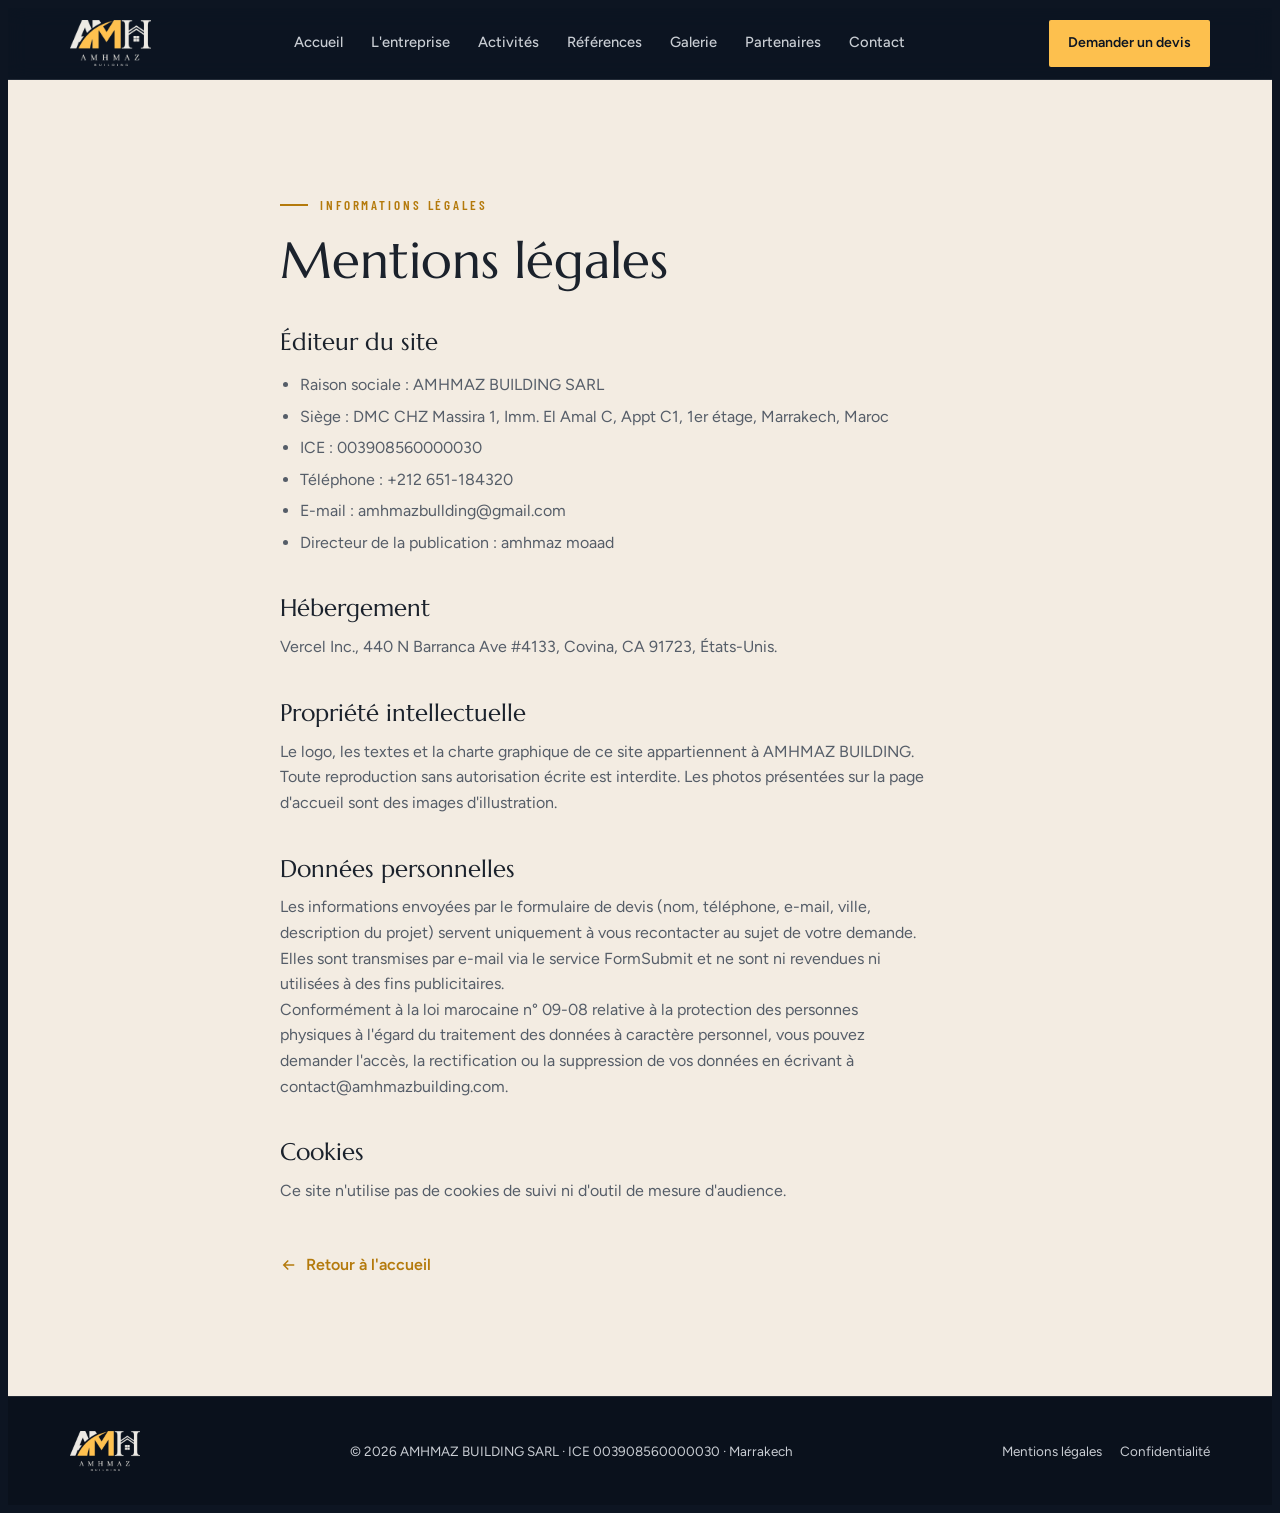
<file: mentions-legales.html>
<!DOCTYPE html>
<html lang="fr">
<head>
  <meta charset="UTF-8">
  <meta name="viewport" content="width=device-width, initial-scale=1">
  <title>Mentions légales · AMHMAZ BUILDING</title>
  <meta name="description" content="Mentions légales et politique de confidentialité du site AMHMAZ BUILDING.">
  <meta name="theme-color" content="#0d1522">
  <link rel="icon" type="image/png" href="images/favicon.png">
  <link rel="apple-touch-icon" href="images/favicon.png">
  <meta name="robots" content="noindex">
  <link rel="preconnect" href="https://fonts.googleapis.com">
  <link rel="preconnect" href="https://fonts.gstatic.com" crossorigin>
  <link rel="stylesheet" href="https://fonts.googleapis.com/css2?family=Marcellus&family=Figtree:wght@400;500;600;700&family=Barlow+Condensed:wght@500;600&display=swap">
  <link rel="stylesheet" href="css/style.css">
  <link rel="stylesheet" href="css/sections.css">
  <script>document.documentElement.classList.add('js')</script>
</head>
<body>
  <a class="skip" href="#contenu">Aller au contenu</a>
  <header class="header">
    <div class="wrap">
      <a class="brand" href="index.html#accueil" aria-label="AMHMAZ BUILDING, accueil"><img src="images/logo-clair.png" alt="AMHMAZ BUILDING" width="420" height="239"></a>
      <nav class="nav" id="nav" aria-label="Navigation principale">
        <a href="index.html#accueil">Accueil</a>
        <a href="index.html#apropos">L'entreprise</a>
        <a href="index.html#activites">Activités</a>
        <a href="index.html#references">Références</a>
        <a href="index.html#galerie">Galerie</a>
        <a href="index.html#partenaires">Partenaires</a>
        <a href="index.html#contact">Contact</a>
      </nav>
      <a class="btn btn-sun" href="index.html#devis">Demander un devis</a>
      <button class="burger" id="burger" aria-label="Ouvrir le menu" aria-expanded="false" aria-controls="nav">
        <svg viewBox="0 0 24 24" fill="none" stroke="currentColor" stroke-width="2"><path d="M4 7h16M4 12h16M4 17h16"/></svg>
      </button>
    </div>
  </header>

  <main id="contenu">
    <section class="band light">
      <div class="wrap legal">
        <p class="eyebrow">Informations légales</p>
        <h1>Mentions légales</h1>

        <h2>Éditeur du site</h2>
        <ul>
          <li>Raison sociale : AMHMAZ BUILDING SARL</li>
          <li>Siège : DMC CHZ Massira 1, Imm. El Amal C, Appt C1, 1er étage, Marrakech, Maroc</li>
          <li>ICE : 003908560000030</li>
          <li>Téléphone : +212 651-184320</li>
          <li>E-mail : amhmazbullding@gmail.com</li>
          <li>Directeur de la publication : amhmaz moaad </li>
        </ul>

        <h2>Hébergement</h2>
        <p> Vercel Inc., 440 N Barranca Ave #4133, Covina, CA 91723, États-Unis.</p>

        <h2>Propriété intellectuelle</h2>
        <p>Le logo, les textes et la charte graphique de ce site appartiennent à AMHMAZ BUILDING. Toute reproduction sans autorisation écrite est interdite. Les photos présentées sur la page d'accueil sont des images d'illustration.</p>

        <h2 id="confidentialite">Données personnelles</h2>
        <p>Les informations envoyées par le formulaire de devis (nom, téléphone, e-mail, ville, description du projet) servent uniquement à vous recontacter au sujet de votre demande. Elles sont transmises par e-mail via le service FormSubmit et ne sont ni revendues ni utilisées à des fins publicitaires.</p>
        <p>Conformément à la loi marocaine n° 09-08 relative à la protection des personnes physiques à l'égard du traitement des données à caractère personnel, vous pouvez demander l'accès, la rectification ou la suppression de vos données en écrivant à contact@amhmazbuilding.com.</p>

        <h2>Cookies</h2>
        <p>Ce site n'utilise pas de cookies de suivi ni d'outil de mesure d'audience.</p>

        <a class="back" href="index.html">
          <svg width="18" height="18" viewBox="0 0 24 24" fill="none" stroke="currentColor" stroke-width="2" aria-hidden="true"><path d="M19 12H5M11 6l-6 6 6 6"/></svg>
          Retour à l'accueil</a>
      </div>
    </section>
  </main>

  <footer>
    <div class="wrap">
      <img src="images/logo-clair.png" alt="AMHMAZ BUILDING">
      <p>© <span id="year">2026</span> AMHMAZ BUILDING SARL · ICE 003908560000030 · Marrakech</p>
      <nav aria-label="Liens légaux"><a href="mentions-legales.html">Mentions légales</a><a href="mentions-legales.html#confidentialite">Confidentialité</a></nav>
    </div>
  </footer>

  <script src="js/main.js" defer></script>
</body>
</html>
</file>
<file: css/style.css>
/* =========================================================
   AMHMAZ BUILDING · style.css
   Charte (variables), reset, typographie, boutons, en-tête,
   menu mobile, bandes, pied de page, mentions légales
   ========================================================= */

/* Charte : bleu nuit et jaune du logo, bandes claires couleur sable de Marrakech.
   Modifier une couleur ici la change sur tout le site. */
:root {
  --night: #0d1522; /* fond principal, bleu nuit du chantier */
  --night-2: #16202f; /* surfaces sur fond nuit */
  --sun: #fdc04e; /* jaune du logo */
  --sun-deep: #e9a422;
  --stone: #5f5f5f; /* gris du logo */
  --sand: #f3ece2; /* bandes claires, enduit de Marrakech */
  --sand-2: #e8dccb;
  --ink: #1b222c; /* texte sur sable */
  --mist: #c9cdd3; /* texte secondaire sur nuit */
  --line-dark: rgba(255,255,255,.1);
  --line-light: rgba(27,34,44,.14);
  --f-display: "Marcellus", "Cormorant Garamond", Georgia, serif;
  --f-body: "Figtree", "Segoe UI", system-ui, sans-serif;
  --f-label: "Barlow Condensed", "Arial Narrow", sans-serif;
  --wrap: 1180px;
  color-scheme: dark;
}

* {
  box-sizing: border-box;
}

html {
  scroll-behavior: smooth;
}

body {
  background: var(--night);
  color: #f4f1ec;
  font-family: var(--f-body);
  font-size: 16px;
  line-height: 1.6;
  -webkit-font-smoothing: antialiased;
}

a {
  color: inherit;
}

img {
  display: block;
  max-width: 100%;
}

[hidden] {
  display: none !important;
}

h1, h2, h3 {
  font-family: var(--f-display);
  font-weight: 400;
  line-height: 1.12;
  margin: 0;
  text-wrap: balance;
}

p {
  margin: 0;
}

.wrap {
  max-width: var(--wrap);
  margin: 0 auto;
  padding-left: max(20px,env(safe-area-inset-left,0px));
  padding-right: max(20px,env(safe-area-inset-right,0px));
}

.eyebrow {
  font-family: var(--f-label);
  font-weight: 600;
  text-transform: uppercase;
  letter-spacing: .22em;
  font-size: .82rem;
  color: var(--sun);
  display: flex;
  align-items: center;
  gap: 12px;
}

.eyebrow::before {
  content: "";
  width: 28px;
  height: 2px;
  background: currentColor;
}

.light .eyebrow {
  color: #b47a0c;
}

.btn {
  display: inline-flex;
  align-items: center;
  gap: 10px;
  font-family: var(--f-body);
  font-weight: 600;
  font-size: .95rem;
  padding: 14px 22px;
  border-radius: 2px;
  text-decoration: none;
  border: 1.5px solid transparent;
  cursor: pointer;
  transition: transform .2s, background .2s, color .2s;
}

.btn:focus-visible, a:focus-visible, button:focus-visible, input:focus-visible, select:focus-visible, textarea:focus-visible {
  outline: 2px solid var(--sun);
  outline-offset: 3px;
}

.btn-sun {
  background: var(--sun);
  color: var(--night);
}

.btn-sun:hover {
  background: #ffd27a;
  transform: translateY(-1px);
}

.btn-ghost {
  border-color: rgba(255,255,255,.35);
  color: #fff;
}

.btn-ghost:hover {
  border-color: var(--sun);
  color: var(--sun);
}

.btn svg {
  width: 18px;
  height: 18px;
}

/* Accessibilité */
.skip {
  position: absolute;
  left: -999px;
  top: 12px;
  z-index: 100;
  background: var(--sun);
  color: var(--night);
  padding: 10px 16px;
  font-weight: 700;
  text-decoration: none;
}

.skip:focus {
  left: 12px;
}

.sr-only {
  position: absolute;
  width: 1px;
  height: 1px;
  padding: 0;
  margin: -1px;
  overflow: hidden;
  clip: rect(0,0,0,0);
  border: 0;
}

/* Apparition au défilement (ajoutée par js/animations.js) */
.reveal {
  transition: opacity .7s ease, transform .7s cubic-bezier(.2,.7,.2,1);
}

.js .reveal:not(.in) {
  opacity: 0;
  transform: translateY(22px);
}

/* Apparition du hero */
@media (prefers-reduced-motion:no-preference) {
  .hero .eyebrow, .hero h1, .hero .lead, .hero .ctas {
    animation: rise .8s cubic-bezier(.2,.7,.2,1) both;
  }
  .hero h1 {
    animation-delay: .08s;
  }
  .hero .lead {
    animation-delay: .16s;
  }
  .hero .ctas {
    animation-delay: .24s;
  }
  .hero .arc {
    animation: sweep 1.4s cubic-bezier(.2,.7,.2,1) both;
  }
}

@keyframes rise {
  from {
    transform: translateY(14px);
  }
  to {
    transform: none;
  }
}

@keyframes sweep {
  from {
    transform: rotate(-60deg);
  }
  to {
    transform: rotate(-28deg);
  }
}

@media (prefers-reduced-motion:reduce) {
  html {
    scroll-behavior: auto;
  }
  * {
    transition: none!important;
    animation: none!important;
  }
}

/* =========================================================
   Mise en page générale
   En-tête, menu mobile, bandes de section, pied de page,
   bouton WhatsApp flottant, page mentions légales
   ========================================================= */

/* ---------- Header ---------- */
.header {
  position: sticky;
  top: 0;
  z-index: 50;
  background: rgba(13,21,34,.92);
  backdrop-filter: blur(10px);
  border-bottom: 1px solid var(--line-dark);
}

.header .wrap {
  display: flex;
  align-items: center;
  justify-content: space-between;
  gap: 24px;
  padding-block: 12px;
}

.brand img {
  height: 46px;
  width: auto;
}

.nav {
  display: flex;
  gap: 28px;
  align-items: center;
}

.nav a {
  text-decoration: none;
  font-size: .92rem;
  font-weight: 500;
  color: var(--mist);
  position: relative;
  padding-block: 6px;
}

.nav a:hover {
  color: #fff;
}

.nav a.active {
  color: #fff;
}

.nav a.active::after {
  content: "";
  position: absolute;
  left: 0;
  right: 0;
  bottom: 0;
  height: 2px;
  background: var(--sun);
}

.header .btn {
  padding: 11px 18px;
  font-size: .88rem;
}

.burger {
  display: none;
  background: none;
  border: 1px solid var(--line-dark);
  color: #fff;
  width: 44px;
  height: 44px;
  border-radius: 2px;
  cursor: pointer;
}

.burger svg {
  width: 22px;
  height: 22px;
}

@media (max-width:1100px) {
  .nav {
    position: fixed;
    inset: 70px 0 auto 0;
    max-height: calc(100vh - 70px);
    overflow-y: auto;
    flex-direction: column;
    align-items: stretch;
    gap: 0;
    background: var(--night);
    border-bottom: 1px solid var(--line-dark);
    padding: 8px max(20px,env(safe-area-inset-right,0px)) 20px max(20px,env(safe-area-inset-left,0px));
  }
  .nav a {
    padding: 14px 0;
    border-bottom: 1px solid var(--line-dark);
    font-size: 1rem;
  }
  .nav a.active::after {
    display: none;
  }
  .nav:not(.open) {
    display: none;
  }
  .burger {
    display: inline-grid;
    place-items: center;
  }
  .header .btn-sun {
    display: none;
  }
}

/* ---------- Bandes ---------- */
.band {
  padding-block: clamp(72px,9vw,120px);
}

.light {
  background: var(--sand);
  color: var(--ink);
}

.light .muted {
  color: #555d68;
}

.muted {
  color: var(--mist);
}

.head {
  display: grid;
  grid-template-columns: minmax(0,1fr) minmax(0,1fr);
  gap: 24px 64px;
  align-items: end;
  margin-bottom: 56px;
}

.head h2 {
  font-size: clamp(2rem,4vw,3.1rem);
  margin-top: 16px;
}

.head p {
  max-width: 56ch;
}

@media (max-width:820px) {
  .head {
    grid-template-columns: 1fr;
  }
}

/* Footer */
footer {
  border-top: 1px solid var(--line-dark);
  background: #0a111c;
}

footer .wrap {
  display: flex;
  flex-wrap: wrap;
  justify-content: space-between;
  gap: 20px;
  align-items: center;
  padding-block: 34px;
}

footer img {
  height: 40px;
  width: auto;
}

footer p {
  font-size: .84rem;
  color: var(--mist);
}

footer nav {
  display: flex;
  gap: 18px;
  font-size: .84rem;
}

footer nav a {
  color: var(--mist);
  text-decoration: none;
}

footer nav a:hover {
  color: #fff;
}

/* WhatsApp flottant */
.wa-float {
  position: fixed;
  right: calc(18px + env(safe-area-inset-right,0px));
  bottom: calc(18px + env(safe-area-inset-bottom,0px));
  z-index: 40;
  width: 58px;
  height: 58px;
  border-radius: 50%;
  background: #25d366;
  color: #fff;
  display: grid;
  place-items: center;
  box-shadow: 0 10px 30px -8px rgba(0,0,0,.5);
  transition: transform .2s;
}

.wa-float:hover {
  transform: scale(1.07);
}

.wa-float svg {
  width: 30px;
  height: 30px;
}

.band.flush-top {
  padding-top: 0;
}

.head-side {
  display: grid;
  gap: 14px;
  justify-items: start;
}

.header.scrolled {
  box-shadow: 0 12px 30px -18px rgba(0,0,0,.7);
}

.to-top {
  position: fixed;
  left: calc(18px + env(safe-area-inset-left,0px));
  bottom: calc(18px + env(safe-area-inset-bottom,0px));
  z-index: 40;
  width: 44px;
  height: 44px;
  border-radius: 2px;
  border: 1px solid var(--line-dark);
  background: var(--night-2);
  color: #fff;
  display: grid;
  place-items: center;
  cursor: pointer;
  opacity: 0;
  pointer-events: none;
  transition: opacity .25s;
}

.to-top.show {
  opacity: 1;
  pointer-events: auto;
}

.to-top svg {
  width: 20px;
  height: 20px;
}

/* Page mentions légales */
.legal {
  max-width: 760px;
}

.legal h1 {
  font-size: clamp(2.2rem,5vw,3.2rem);
  margin: 16px 0 40px;
}

.legal h2 {
  font-size: 1.5rem;
  margin: 40px 0 12px;
}

.legal p, .legal li {
  color: #555d68;
  max-width: 65ch;
}

.legal ul {
  padding-left: 20px;
  display: grid;
  gap: 6px;
}

.legal a {
  color: #b47a0c;
}

.back {
  display: inline-flex;
  gap: 8px;
  align-items: center;
  margin-top: 48px;
  font-weight: 600;
  text-decoration: none;
  color: var(--ink);
}
</file>
<file: css/sections.css>
/* =========================================================
   AMHMAZ BUILDING · sections.css
   Accueil, entreprise, activités, corps de métier, démarche,
   réalisations, devis, contact
   ========================================================= */

/* ---------- Hero ---------- */
.hero {
  position: relative;
  overflow: hidden;
  isolation: isolate;
}

.hero-bg {
  position: absolute;
  inset: 0;
  z-index: -2;
  background: url("../images/hero.jpg") 70% center/cover no-repeat;
}

.hero::before {
  content: "";
  position: absolute;
  inset: 0;
  z-index: -1;
  background: linear-gradient(100deg,rgba(13,21,34,.96) 22%,rgba(13,21,34,.72) 48%,rgba(13,21,34,.12) 85%),linear-gradient(0deg,rgba(13,21,34,.7),transparent 40%);
}

.hero .arc {
  position: absolute;
  right: -22%;
  top: -55%;
  width: 62%;
  aspect-ratio: 1;
  border-radius: 50%;
  border: clamp(18px,3vw,38px) solid var(--sun);
  border-color: var(--sun) transparent transparent transparent;
  transform: rotate(-28deg);
  opacity: .55;
  z-index: -1;
  pointer-events: none;
}

.hero .wrap {
  padding-block: clamp(80px,12vw,160px) clamp(64px,8vw,104px);
}

.hero h1 {
  font-size: clamp(2.5rem,6.2vw,4.8rem);
  max-width: 13ch;
  margin-top: 22px;
  letter-spacing: .01em;
}

.hero h1 em {
  font-style: normal;
  color: var(--sun);
}

.hero .lead {
  max-width: 52ch;
  margin-top: 22px;
  color: var(--mist);
  font-size: 1.12rem;
}

.hero .ctas {
  display: flex;
  flex-wrap: wrap;
  gap: 14px;
  margin-top: 36px;
}

.facts {
  display: grid;
  grid-template-columns: repeat(3,minmax(0,1fr));
  margin-top: clamp(48px,7vw,84px);
  border-top: 1px solid var(--line-dark);
  max-width: 760px;
}

.fact {
  padding: 20px 20px 0 0;
}

.fact + .fact {
  padding-left: 20px;
  border-left: 1px solid var(--line-dark);
}

.fact b {
  display: block;
  font-family: var(--f-label);
  font-weight: 600;
  font-size: 2.1rem;
  line-height: 1;
  color: #fff;
  font-variant-numeric: tabular-nums;
}

.fact span {
  font-size: .86rem;
  color: var(--mist);
}

@media (max-width:560px) {
  .facts {
    grid-template-columns: 1fr;
  }
  .fact + .fact {
    border-left: 0;
    padding-left: 0;
    border-top: 1px solid var(--line-dark);
  }
  .fact {
    padding: 16px 0;
  }
}

/* À propos */
.about {
  display: grid;
  grid-template-columns: minmax(0,1.05fr) minmax(0,1fr);
  gap: clamp(36px,6vw,80px);
  align-items: center;
}

.about h2 {
  font-size: clamp(2rem,4vw,3.1rem);
  margin-top: 16px;
}

.about .txt {
  display: grid;
  gap: 18px;
}

.about .txt p {
  max-width: 58ch;
}

.about .sign {
  display: flex;
  gap: 16px;
  align-items: center;
  margin-top: 10px;
  padding-top: 22px;
  border-top: 1px solid var(--line-light);
}

.about .sign img {
  height: 54px;
  width: auto;
}

.about .sign small {
  display: block;
  font-family: var(--f-label);
  letter-spacing: .14em;
  text-transform: uppercase;
  font-size: .8rem;
  color: #555d68;
}

.about .sign strong {
  font-family: var(--f-display);
  font-weight: 400;
  font-size: 1.25rem;
}

.photo-stack {
  position: relative;
  padding-bottom: 70px;
}

.photo-stack figure {
  margin: 0;
  overflow: hidden;
  border-radius: 2px;
}

.photo-stack .main img {
  width: 100%;
  aspect-ratio: 4/3;
  object-fit: cover;
  object-position: 62% center;
}

.photo-stack .inset {
  position: absolute;
  right: -24px;
  bottom: 0;
  width: 46%;
  border: 6px solid var(--sand);
  box-shadow: 0 24px 50px -24px rgba(13,21,34,.55);
}

.photo-stack .inset img {
  width: 100%;
  aspect-ratio: 4/3;
  object-fit: cover;
}

.photo-stack .badge {
  position: absolute;
  left: -18px;
  bottom: 22px;
  background: var(--night);
  color: #fff;
  padding: 20px 22px;
  max-width: 240px;
  font-family: var(--f-display);
  font-size: 1.12rem;
  line-height: 1.3;
  border-left: 4px solid var(--sun);
}

@media (max-width:860px) {
  .about {
    grid-template-columns: 1fr;
  }
  .photo-stack .badge {
    left: 0;
  }
  .photo-stack .inset {
    right: 0;
  }
}

@media (max-width:520px) {
  .photo-stack {
    padding-bottom: 0;
  }
  .photo-stack .inset {
    display: none;
  }
  .photo-stack .badge {
    position: static;
    max-width: none;
    margin-top: 12px;
  }
}

/* Pôles */
.poles {
  display: grid;
  grid-template-columns: repeat(4,minmax(0,1fr));
  border-top: 1px solid var(--line-light);
}

.pole {
  padding: 34px 28px 36px 0;
  display: grid;
  gap: 14px;
  align-content: start;
}

.pole + .pole {
  padding-left: 28px;
  border-left: 1px solid var(--line-light);
}

.pole svg {
  width: 40px;
  height: 40px;
  color: #b47a0c;
}

.pole h3 {
  font-size: 1.45rem;
}

.pole p {
  font-size: .95rem;
  color: #555d68;
}

@media (max-width:980px) {
  .poles {
    grid-template-columns: repeat(2,minmax(0,1fr));
  }
  .pole:nth-child(3) {
    padding-left: 0;
    border-left: 0;
  }
  .pole:nth-child(n+3) {
    border-top: 1px solid var(--line-light);
  }
}

@media (max-width:560px) {
  .poles {
    grid-template-columns: 1fr;
  }
  .pole, .pole + .pole {
    padding-left: 0;
    border-left: 0;
  }
  .pole + .pole {
    border-top: 1px solid var(--line-light);
  }
}

/* Corps de métier */
.trades {
  display: grid;
  grid-template-columns: repeat(6, minmax(0, 1fr));
  gap: 1px;
  background: var(--line-dark);
  border: 1px solid var(--line-dark);
}

/* 12 cases (11 métiers + l'appel à l'action) : 6, 4, 3 puis 2 colonnes, toujours des rangées pleines */
@media (max-width: 1080px) {
  .trades {
    grid-template-columns: repeat(4, minmax(0, 1fr));
  }
}

@media (max-width: 760px) {
  .trades {
    grid-template-columns: repeat(3, minmax(0, 1fr));
  }
}

@media (max-width: 560px) {
  .trades {
    grid-template-columns: repeat(2, minmax(0, 1fr));
  }
}

.trade {
  background: var(--night);
  padding: 26px 20px;
  display: grid;
  gap: 14px;
  justify-items: start;
  transition: background .25s;
}

.trade:hover {
  background: var(--night-2);
}

.trade svg {
  width: 34px;
  height: 34px;
  color: var(--sun);
}

.trade span {
  font-family: var(--f-label);
  font-weight: 600;
  letter-spacing: .12em;
  text-transform: uppercase;
  font-size: .98rem;
}

.trade small {
  font-size: .82rem;
  color: var(--mist);
  line-height: 1.45;
}

.trade.cta-cell {
  background: var(--sun);
  color: var(--night);
  align-content: space-between;
}

.trade.cta-cell span {
  font-family: var(--f-display);
  letter-spacing: 0;
  text-transform: none;
  font-size: 1.3rem;
  font-weight: 400;
  line-height: 1.2;
}

.trade.cta-cell a {
  font-weight: 700;
  font-size: .9rem;
  text-decoration: none;
  display: inline-flex;
  gap: 8px;
  align-items: center;
}

/* Démarche */
.steps {
  display: grid;
  grid-template-columns: repeat(4,minmax(0,1fr));
  gap: 28px;
  counter-reset: s;
}

.step {
  position: relative;
  padding-top: 30px;
  border-top: 2px solid var(--ink);
}

.step::before {
  counter-increment: s;
  content: "0" counter(s);
  position: absolute;
  top: -15px;
  left: 0;
  background: var(--sand);
  padding-right: 12px;
  font-family: var(--f-label);
  font-weight: 600;
  font-size: 1.3rem;
  color: #b47a0c;
}

.step h3 {
  font-size: 1.3rem;
  margin-bottom: 10px;
}

.step p {
  font-size: .94rem;
  color: #555d68;
}

@media (max-width:900px) {
  .steps {
    grid-template-columns: repeat(2,minmax(0,1fr));
    gap: 44px 28px;
  }
}

@media (max-width:520px) {
  .steps {
    grid-template-columns: 1fr;
  }
}

/* Réalisations */
.mock-note {
  display: inline-flex;
  gap: 8px;
  align-items: center;
  font-size: .8rem;
  color: var(--night);
  background: var(--sun);
  padding: 5px 10px;
  border-radius: 2px;
  font-weight: 600;
}

.gallery {
  display: grid;
  grid-template-columns: repeat(6,minmax(0,1fr));
  grid-auto-rows: 240px;
  gap: 14px;
}

.work {
  position: relative;
  overflow: hidden;
  margin: 0;
  border-radius: 2px;
  background: var(--night-2);
}

.work img {
  width: 100%;
  height: 100%;
  object-fit: cover;
  transition: transform .6s;
}

.work:hover img {
  transform: scale(1.05);
}

.work figcaption {
  position: absolute;
  inset: auto 0 0 0;
  padding: 44px 18px 16px;
  background: linear-gradient(transparent,rgba(13,21,34,.92));
}

.work figcaption b {
  display: block;
  font-family: var(--f-display);
  font-weight: 400;
  font-size: 1.2rem;
}

.work figcaption span {
  font-family: var(--f-label);
  letter-spacing: .14em;
  text-transform: uppercase;
  font-size: .78rem;
  color: var(--sun);
}

.w1 {
  grid-column: span 3;
  grid-row: span 2;
}

.w2 {
  grid-column: span 3;
}

.w3 {
  grid-column: span 3;
}

.w4 {
  grid-column: span 2;
}

.w5 {
  grid-column: span 2;
}

.w6 {
  grid-column: span 2;
}

.work.empty {
  display: grid;
  place-items: center;
  text-align: center;
  border: 1px dashed rgba(255,255,255,.22);
  background: transparent;
  padding: 20px;
}

.work.empty p {
  font-size: .88rem;
  color: var(--mist);
}

.work.empty b {
  display: block;
  font-family: var(--f-display);
  font-weight: 400;
  font-size: 1.15rem;
  color: #fff;
  margin-bottom: 4px;
}

@media (max-width:860px) {
  .gallery {
    grid-template-columns: repeat(2,minmax(0,1fr));
    grid-auto-rows: 200px;
  }
  .w1 {
    grid-column: span 2;
    grid-row: span 1;
  }
  .w2, .w3, .w4, .w5, .w6 {
    grid-column: span 1;
  }
}

@media (max-width:480px) {
  .gallery {
    grid-template-columns: 1fr;
  }
  .w1, .w2, .w3, .w4, .w5, .w6 {
    grid-column: span 1;
  }
}

/* Devis */
.quote {
  display: grid;
  grid-template-columns: minmax(0,.9fr) minmax(0,1.1fr);
  gap: clamp(36px,6vw,80px);
}

.quote h2 {
  font-size: clamp(2rem,4vw,3.1rem);
  margin-top: 16px;
}

.quote .side {
  display: grid;
  gap: 22px;
  align-content: start;
}

.quote .wa {
  display: flex;
  gap: 16px;
  align-items: center;
  padding: 20px;
  border: 1px solid var(--line-light);
  background: #fff;
  text-decoration: none;
  border-radius: 2px;
}

.quote .wa svg {
  width: 34px;
  height: 34px;
  color: #1f9d55;
  flex: none;
}

.quote .wa b {
  display: block;
}

.quote .wa span {
  font-size: .9rem;
  color: #555d68;
}

form {
  display: grid;
  grid-template-columns: 1fr 1fr;
  gap: 16px;
  background: #fff;
  padding: clamp(22px,4vw,36px);
  border-radius: 2px;
  box-shadow: 0 30px 60px -40px rgba(13,21,34,.45);
}

.field {
  display: grid;
  gap: 6px;
  min-width: 0;
}

.field.full {
  grid-column: 1/-1;
}

label {
  font-family: var(--f-label);
  font-weight: 600;
  letter-spacing: .1em;
  text-transform: uppercase;
  font-size: .8rem;
  color: #555d68;
}

input, select, textarea {
  font: inherit;
  font-size: .98rem;
  color: var(--ink);
  background: var(--sand);
  border: 1px solid transparent;
  border-bottom: 1.5px solid #c9b9a3;
  padding: 12px 14px;
  border-radius: 2px;
  width: 100%;
  color-scheme: light;
}

input:focus, select:focus, textarea:focus {
  background: #fff;
  border-color: var(--sun-deep);
}

textarea {
  min-height: 120px;
  resize: vertical;
}

form .btn {
  grid-column: 1/-1;
  justify-self: start;
  border: 0;
}

.form-msg {
  grid-column: 1/-1;
  padding: 12px 14px;
  font-size: .92rem;
  border-left: 3px solid;
}

.form-msg.ok {
  background: #eef7f0;
  color: #1d5c34;
  border-color: #2f8f53;
}

.form-msg.error {
  background: #fbeeee;
  color: #7a2318;
  border-color: #c0392b;
}

.field.invalid input, .field.invalid textarea {
  border-bottom-color: #c0392b;
}

.field .err {
  font-size: .8rem;
  color: #a3301f;
  min-height: 0;
}

form .btn[disabled] {
  opacity: .65;
  cursor: wait;
}

.spinner {
  width: 16px;
  height: 16px;
  border: 2px solid currentColor;
  border-right-color: transparent;
  border-radius: 50%;
  animation: spin .7s linear infinite;
}

@keyframes spin {
  to {
    transform: rotate(360deg);
  }
}

.honey {
  position: absolute;
  left: -9999px;
  opacity: 0;
}

.quote-img {
  margin: 0;
  overflow: hidden;
  border-radius: 2px;
}

.quote-img img {
  width: 100%;
  aspect-ratio: 3/2;
  object-fit: cover;
}

@media (max-width:860px) {
  .quote {
    grid-template-columns: 1fr;
  }
  .quote-img {
    display: none;
  }
}

@media (max-width:520px) {
  form {
    grid-template-columns: 1fr;
  }
}

/* Contact */
.contact {
  display: grid;
  grid-template-columns: repeat(4,minmax(0,1fr));
  gap: 1px;
  background: var(--line-dark);
  border: 1px solid var(--line-dark);
}

.c-item {
  background: var(--night);
  padding: 28px 24px;
  display: grid;
  gap: 10px;
  align-content: start;
  min-width: 0;
}

.c-item svg {
  width: 26px;
  height: 26px;
  color: var(--sun);
}

.c-item small {
  font-family: var(--f-label);
  letter-spacing: .16em;
  text-transform: uppercase;
  font-size: .78rem;
  color: var(--mist);
}

.c-item p, .c-item a {
  font-size: 1rem;
  overflow-wrap: anywhere;
  user-select: text;
}

.c-item a {
  text-decoration: none;
  border-bottom: 1px solid rgba(253,192,78,.4);
}

.c-item a:hover {
  color: var(--sun);
}

@media (max-width:900px) {
  .contact {
    grid-template-columns: repeat(2,minmax(0,1fr));
  }
}

@media (max-width:520px) {
  .contact {
    grid-template-columns: 1fr;
  }
}

.work {
  cursor: zoom-in;
}

.work:focus-visible {
  outline: 2px solid var(--sun);
  outline-offset: 3px;
}

.trades .trade {
  transition: background .25s, transform .25s;
}

/* Visionneuse photo (js/galerie.js) */
.lightbox {
  position: fixed;
  inset: 0;
  z-index: 90;
  background: rgba(6,10,17,.94);
  display: grid;
  place-items: center;
  padding: 60px max(16px,env(safe-area-inset-right,0px)) 60px max(16px,env(safe-area-inset-left,0px));
}

.lightbox figure {
  margin: 0;
  display: grid;
  gap: 14px;
  max-width: 1100px;
  width: 100%;
}

.lightbox img {
  width: 100%;
  max-height: 78vh;
  object-fit: contain;
  border-radius: 2px;
}

.lightbox figcaption {
  display: flex;
  justify-content: space-between;
  gap: 16px;
  flex-wrap: wrap;
}

.lightbox figcaption b {
  font-family: var(--f-display);
  font-weight: 400;
  font-size: 1.25rem;
}

.lightbox figcaption span {
  font-family: var(--f-label);
  letter-spacing: .14em;
  text-transform: uppercase;
  font-size: .8rem;
  color: var(--sun);
}

.lb-btn {
  position: absolute;
  width: 48px;
  height: 48px;
  border-radius: 50%;
  border: 1px solid rgba(255,255,255,.25);
  background: rgba(13,21,34,.6);
  color: #fff;
  display: grid;
  place-items: center;
  cursor: pointer;
}

.lb-btn:hover {
  border-color: var(--sun);
  color: var(--sun);
}

.lb-btn svg {
  width: 22px;
  height: 22px;
}

.lb-close {
  top: calc(14px + env(safe-area-inset-top,0px));
  right: calc(14px + env(safe-area-inset-right,0px));
}

.lb-prev {
  left: calc(14px + env(safe-area-inset-left,0px));
  top: 50%;
  transform: translateY(-50%);
}

.lb-next {
  right: calc(14px + env(safe-area-inset-right,0px));
  top: 50%;
  transform: translateY(-50%);
}

@media (max-width:600px) {
  .lb-prev, .lb-next {
    top: auto;
    bottom: calc(10px + env(safe-area-inset-bottom,0px));
    transform: none;
  }
}

body.no-scroll {
  overflow: hidden;
}

/* =========================================================
   Références : chantiers réalisés
   ========================================================= */
.refs {
  display: grid;
  grid-template-columns: minmax(0, .8fr) minmax(0, 1.2fr);
  gap: clamp(36px, 6vw, 88px);
  align-items: start;
}

.refs-head {
  position: sticky;
  top: 110px;
}

.refs-head h2,
.partners h2 {
  font-size: clamp(2rem, 4vw, 3.1rem);
  margin-top: 16px;
}

.refs-figures {
  display: grid;
  gap: 0;
  margin-top: 36px;
  border-top: 1px solid var(--line-light);
}

.refs-figures div {
  display: grid;
  grid-template-columns: 96px minmax(0, 1fr);
  gap: 16px;
  align-items: center;
  padding-block: 18px;
  border-bottom: 1px solid var(--line-light);
}

.refs-figures b {
  font-family: var(--f-label);
  font-weight: 600;
  font-size: 2.8rem;
  line-height: 1;
  color: #b47a0c;
  font-variant-numeric: tabular-nums;
}

.refs-figures span {
  font-size: .92rem;
  color: #555d68;
}

.refs-text,
.partners-text {
  display: grid;
  gap: 22px;
}

.refs-text p,
.partners-text p {
  max-width: 66ch;
  color: #3d4550;
  font-size: 1.02rem;
  line-height: 1.75;
}

.refs-text .refs-lead,
.partners-text .refs-lead {
  font-family: var(--f-display);
  font-size: clamp(1.35rem, 2.2vw, 1.7rem);
  line-height: 1.4;
  color: var(--ink);
  padding-left: 22px;
  border-left: 3px solid var(--sun);
}

.refs-text strong,
.partners-text strong {
  font-weight: 600;
  color: var(--ink);
  background: linear-gradient(transparent 62%, rgba(253, 192, 78, .45) 62%);
}

@media (max-width: 860px) {
  .refs {
    grid-template-columns: 1fr;
  }

  .refs-head {
    position: static;
  }
}

/* =========================================================
   Galerie : vraies photos de chantier (colonnes façon mosaïque)
   ========================================================= */
.gallery.masonry {
  display: block;
  columns: 3 280px;
  column-gap: 14px;
}

.gallery.masonry .work {
  break-inside: avoid;
  margin: 0 0 14px;
  height: auto;
}

.gallery.masonry .work img {
  height: auto;
  aspect-ratio: auto;
}

@media (max-width: 640px) {
  .gallery.masonry {
    columns: 2;
    column-gap: 10px;
  }

  .gallery.masonry .work {
    margin-bottom: 10px;
  }

  .gallery.masonry figcaption {
    padding: 30px 10px 10px;
  }

  .gallery.masonry figcaption b {
    font-size: .95rem;
  }

  .gallery.masonry figcaption span {
    font-size: .66rem;
  }
}

/* =========================================================
   Partenaires et architectes
   ========================================================= */
.band.sand-deep {
  background: var(--sand-2);
  color: var(--ink);
  padding-bottom: 0;
}

.band.sand-deep .eyebrow {
  color: #9a6608;
}

.band.sand-deep .partners-text strong {
  background: linear-gradient(transparent 62%, rgba(253, 192, 78, .6) 62%);
}

.partners {
  display: grid;
  grid-template-columns: minmax(0, .8fr) minmax(0, 1.2fr);
  gap: clamp(36px, 6vw, 88px);
  align-items: start;
  padding-bottom: clamp(56px, 7vw, 96px);
}

@media (max-width: 860px) {
  .partners {
    grid-template-columns: 1fr;
  }
}

/* Bandeau défilant des noms partenaires */
.names-strip {
  overflow: hidden;
  background: var(--night);
  border-top: 3px solid var(--sun);
  padding-block: 22px;
}

.names-track {
  display: flex;
  width: max-content;
  animation: names-scroll 38s linear infinite;
}

.names-track span {
  font-family: var(--f-display);
  font-size: clamp(1.2rem, 2vw, 1.6rem);
  color: #f4f1ec;
  white-space: nowrap;
  padding-inline: 34px;
  display: inline-flex;
  align-items: center;
  gap: 34px;
}

.names-track span::after {
  content: "";
  width: 8px;
  height: 8px;
  background: var(--sun);
  transform: rotate(45deg);
  margin-right: -34px;
}

.names-strip:hover .names-track {
  animation-play-state: paused;
}

@keyframes names-scroll {
  to {
    transform: translateX(-50%);
  }
}

@media (prefers-reduced-motion: reduce) {
  .names-track {
    animation: none;
    flex-wrap: wrap;
    width: auto;
    justify-content: center;
    row-gap: 12px;
  }
}

/* =========================================================
   Vidéos de réalisations : deux vidéos côte à côte
   ========================================================= */
.videos {
  display: grid;
  grid-template-columns: repeat(2, minmax(0, 1fr));
  gap: 24px;
}

.video-card {
  margin: 0;
  display: grid;
  gap: 14px;
}

.video-card video {
  width: 100%;
  aspect-ratio: 16 / 9;
  object-fit: cover;
  background: var(--night);
  border-radius: 2px;
  box-shadow: 0 30px 60px -40px rgba(13, 21, 34, .55);
}

.video-card figcaption span {
  display: block;
  font-family: var(--f-label);
  font-weight: 600;
  letter-spacing: .14em;
  text-transform: uppercase;
  font-size: .78rem;
  color: #b47a0c;
}

.video-card figcaption b {
  font-family: var(--f-display);
  font-weight: 400;
  font-size: 1.3rem;
  color: var(--ink);
}

/* Sur téléphone : une vidéo sous l'autre */
@media (max-width: 760px) {
  .videos {
    grid-template-columns: 1fr;
  }
}
</file>
